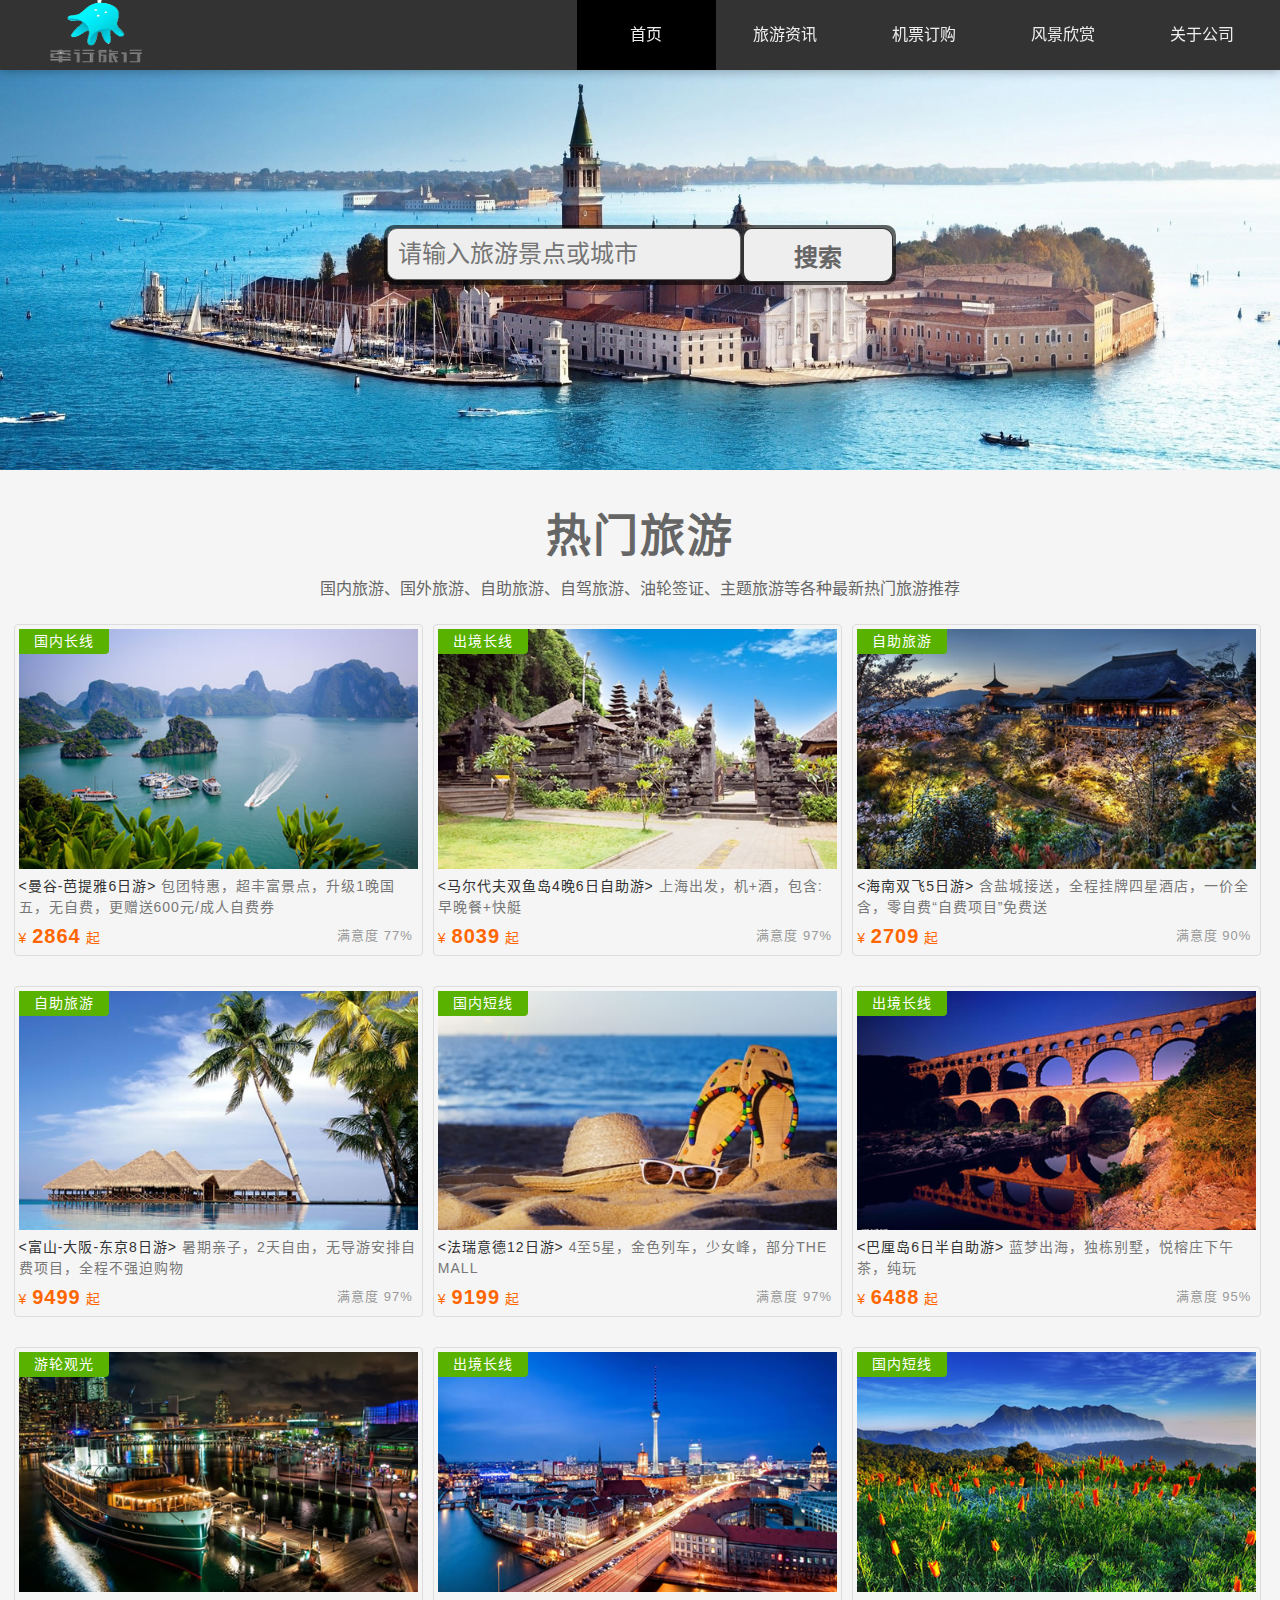
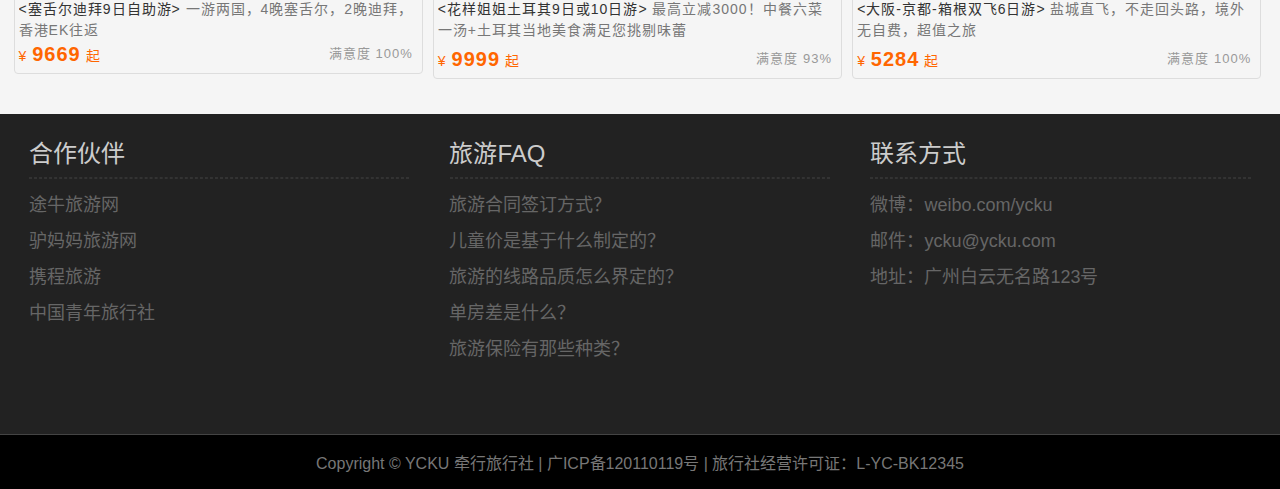
<file: index.html>
<!doctype html>
<html lang="zh-cn"><head>
	<meta charset="UTF-8">
	<meta name="viewport" content="width=device-width, initial-scale=1.0, maximum-scale=1.0, user-scalable=no">
	<title>牵行旅行社--响应式</title>
	<link rel="stylesheet" href="css/style.css">
    <script charset="utf-8" async="true" src="js/ei.js"></script></head>
<body>

<header id="header">
	<div class="center">
		<h1 class="logo">牵行旅行社</h1>
		<nav class="link">
			<h2 class="none">网站导航</h2>
			<ul>
				<li class="active"><a href="index.html">首页</a></li>
				<li><a href="information.html"><span class="xs-hidden">旅游</span>资讯</a></li>
				<li><a href="ticket.html">机票<span class="xs-hidden">订购</span></a></li>
				<li class="xs-hidden"><a href="scenery.html">风景欣赏</a></li>
				<li><a href="about.html">关于<span class="xs-hidden">公司</span></a></li>
			</ul>
		</nav>
	</div>
</header>

<div id="adver">
	<img src="img/adver.jpg" alt="">
	<div class="center"></div>
	<div class="center copy">
		<input class="search" placeholder="请输入旅游景点或城市" type="text">
		<button class="button">搜索</button>
	</div>
</div>

<div id="tour">
	<section class="center">
		<h2>热门旅游</h2>
		<p>国内旅游、国外旅游、自助旅游、自驾旅游、油轮签证、主题旅游等各种最新热门旅游推荐</p>
	</section>
	<figure>
		<img src="img/tour1.jpg" alt="热门旅游">
		<figcaption>
			<div class="tour_title">
				<strong class="title">&lt;曼谷-芭提雅6日游&gt;</strong> 包团特惠，超丰富景点，升级1晚国五，无自费，更赠送600元/成人自费券
			</div>
			<div class="info">
				<em class="sat">满意度 77%</em>
				<span class="price">¥ <strong>2864</strong> 起</span>
			</div>
			<div class="type">国内长线</div>
		</figcaption>
	</figure>
	<figure>
		<img src="img/tour2.jpg" alt="热门旅游">
		<figcaption>
			<div class="tour_title">
				<strong class="title">&lt;马尔代夫双鱼岛4晚6日自助游&gt;</strong> 上海出发，机+酒，包含:早晚餐+快艇
			</div>
			<div class="info">
				<em class="sat">满意度 97%</em>
				<span class="price">¥ <strong>8039</strong> 起</span>
			</div>
			<div class="type">出境长线</div>
		</figcaption>
	</figure>
	<figure>
		<img src="img/tour3.jpg" alt="热门旅游">
		<figcaption>
			<div class="tour_title">
				<strong class="title">&lt;海南双飞5日游&gt;</strong> 含盐城接送，全程挂牌四星酒店，一价全含，零自费“自费项目”免费送
			</div>
			<div class="info">
				<em class="sat">满意度 90%</em>
				<span class="price">¥ <strong>2709</strong> 起</span>
			</div>
			<div class="type">自助旅游</div>
		</figcaption>
	</figure>
	<figure>
		<img src="img/tour4.jpg" alt="热门旅游">
		<figcaption>
			<div class="tour_title">
				<strong class="title">&lt;富山-大阪-东京8日游&gt;</strong> 暑期亲子，2天自由，无导游安排自费项目，全程不强迫购物
			</div>
			<div class="info">
				<em class="sat">满意度 97%</em>
				<span class="price">¥ <strong>9499</strong> 起</span>
			</div>
			<div class="type">自助旅游</div>
		</figcaption>
	</figure>
	<figure>
		<img src="img/tour5.jpg" alt="热门旅游">
		<figcaption>
			<div class="tour_title">
				<strong class="title">&lt;法瑞意德12日游&gt;</strong> 4至5星，金色列车，少女峰，部分THE MALL
			</div>
			<div class="info">
				<em class="sat">满意度 97%</em>
				<span class="price">¥ <strong>9199</strong> 起</span>
			</div>
			<div class="type">国内短线</div>
		</figcaption>
	</figure>
	<figure>
		<img src="img/tour6.jpg" alt="热门旅游">
		<figcaption>
			<div class="tour_title">
				<strong class="title">&lt;巴厘岛6日半自助游&gt;</strong> 蓝梦出海，独栋别墅，悦榕庄下午茶，纯玩
			</div>
			<div class="info">
				<em class="sat">满意度 95%</em>
				<span class="price">¥ <strong>6488</strong> 起</span>
			</div>
			<div class="type">出境长线</div>
		</figcaption>
	</figure>
	<figure>
		<img src="img/tour7.jpg" alt="热门旅游">
		<figcaption>
			<div class="tour_title">
				<strong class="title">&lt;塞舌尔迪拜9日自助游&gt;</strong> 一游两国，4晚塞舌尔，2晚迪拜，香港EK往返
			</div>
			<div>
				<em class="sat">满意度 100%</em>
				<span class="price">¥ <strong>9669</strong> 起</span>
			</div>
			<div class="type">游轮观光</div>
		</figcaption>
	</figure>
	<figure>
		<img src="img/tour8.jpg" alt="热门旅游">
		<figcaption>
			<div class="tour_title">
				<strong class="title">&lt;花样姐姐土耳其9日或10日游&gt;</strong> 最高立减3000！中餐六菜一汤+土耳其当地美食满足您挑剔味蕾
			</div>
			<div class="info">
				<em class="sat">满意度 93%</em>
				<span class="price">¥ <strong>9999</strong> 起</span>
			</div>
			<div class="type">出境长线</div>
		</figcaption>
	</figure>
	<figure>
		<img src="img/tour9.jpg" alt="热门旅游">
		<figcaption>
			<div class="tour_title">
				<strong class="title">&lt;大阪-京都-箱根双飞6日游&gt;</strong> 盐城直飞，不走回头路，境外无自费，超值之旅
			</div>
			<div class="info">
				<em class="sat">满意度 100%</em>
				<span class="price">¥ <strong>5284</strong> 起</span>
			</div>
			<div class="type">国内短线</div>
		</figcaption>
	</figure>
</div>



<footer id="footer">
	<div class="top sm-hidden">
		<div class="block left">
			<h2>合作伙伴</h2>
			<hr>
			<ul>
				<li>途牛旅游网</li>
				<li>驴妈妈旅游网</li>
				<li>携程旅游</li>
				<li>中国青年旅行社</li>
			</ul>
		</div>
		<div class="block center">
			<h2>旅游FAQ</h2>
			<hr>
			<ul>
				<li>旅游合同签订方式？</li>
				<li>儿童价是基于什么制定的？</li>
				<li>旅游的线路品质怎么界定的？</li>
				<li>单房差是什么？</li>
				<li>旅游保险有那些种类？</li>
			</ul>
		</div>
		<div class="block right">
			<h2>联系方式</h2>
			<hr>
			<ul>
				<li>微博：weibo.com/ycku</li>
				<li>邮件：ycku@ycku.com</li>
				<li>地址：广州白云无名路123号</li>
			</ul>
		</div>
	</div>
	<div class="clearfix"></div>
	<div class="version sm-visible">
		客户端 | 触屏版 | 电脑版
	</div>
	<div class="bottom">
		Copyright © YCKU 牵行旅行社 | 广ICP备120110119号 <span class="sm-hidden">| 旅行社经营许可证：L-YC-BK12345</span>
	</div>
</footer>
	

<div id="bd_uuid_rb_111268" style="display: block;"><div style="display: block; position: fixed; padding: 0px; margin: 0px; border: 0px none; text-align: left; z-index: 2147483647; width: 300px; height: 250px; right: 0px; bottom: 0px; top: auto;"><span style="position:absolute;width:42px;height:14px;line-height:20px;right:0px;top:-14px;cursor:pointer;text-align:right;display:block;background: url(http://sta.jcjk0451.com/img/close.gif) 0px 0px no-repeat scroll;" onmouseover="this.style.backgroundPosition='0 -20px';" onmouseout="this.style.backgroundPosition='0 0';" onclick="javascript:var e=document.getElementById('bd_uuid_rb_111268');if(!e)return;e.style.display='none';setTimeout(function(){var e=document.getElementById('bd_uuid_rb_111268');if(e){e.parentNode.removeChild(e)}},10000);"></span><iframe scrolling="no" marginwidth="0" marginheight="0" width="300px" height="250px" frameborder="0"></iframe></div></div></body></html>
</file>
<file: css/style.css>
@charset "utf-8";
/* CSS Document */

body,h1,h2,h3,p,ul,ol,form,fieldset,figure {
	margin: 0;
	padding: 0;
}
div,figure,img,input,button {
	box-sizing: border-box;
}
body {
	background-color: #f5f5f5;
	font-family: "Helvetica Neue", Helvetica, Arial, "Microsoft Yahei UI", "Microsoft YaHei", SimHei, "\5B8B\4F53", simsun, sans-serif;
}
img {
	display: block;
	max-width: 100%;
}
ul,ol {
	list-style: outside none none;
}
a {
	text-decoration: none;
}
.none {
	display: none;
}
.clearfix:after{  
     content:".";  
     height:0;  
     visibility:hidden;  
     display:block;  
     clear:both;  
}
.sm-visible {
	display: none;
}
#header {
	width: 100%;
	height: 70px;
	background-color: #333;
	box-shadow: 0 1px 10px rgba(0, 0, 0, 0.3);
	position: fixed;
	top: 0;
	z-index: 9999;
}
#header .center {
	max-width: 1263px;
	height: 70px;
	margin: 0 auto;
}
#header .logo {
	background-size: 180px 63px!important;
	width: 30%;
	height: 70px;
	background: url(../img/logo.png) no-repeat;
	text-indent: -9999px;
	float: left;
}
#header .link {
	width: 55%;
	height: 70px;
	line-height: 70px;
	color: #eee;
	float: right;
}
#header .link li {
	width: 20%;
	text-align: center;
	float: left;
}
#header .link a {
	color: #eee;
	display: block;
}
#header .link a:hover, 
#header .active a {
	background-color: #000;
}
#adver {
	max-width: 1920px;
	margin: 0 auto;
	padding: 70px 0 0 0;
	position: relative;
}
#adver .center {
	width: 40%;
	height: 60px;
	background-color: #000;
	position: absolute;
	top: 50%;
	left: 50%;
	margin: -10px 0 0 -20%;
	opacity: 0.6;
	border-radius: 10px;
}
#adver .copy {
	opacity: 1;
	background-color: transparent;
	padding: 3px 3px 0 3px;
}
#adver .search {
	width: 70%;
	height: 52px;
	background-color: #eee;
	color: #666;
	border: 1px solid #666;
	border-radius: 10px;
	font-size: 24px;
	padding: 0 10px;
	outline: none;
	display: block;
	float: left;
}
#adver .button {
	width: 30%;
	height: 54px;
	background-color: #eee;
	color: #666;
	border: 1px solid #333;
	border-left-width: 3px;
	border-radius: 10px;
	font-size: 24px;
	outline: none;
	cursor: pointer;
	font-weight: bold;
	display: block;
	float: right;
}
#footer {
	background-color: #222;
	clear:both;
	position: relative;
	top: 20px;
}
#footer .top {
	max-width: 1263px;
	height: 280px;
	margin: 0 auto;
	text-align: center;
}
#footer .block {
	width: 33.33%;
	height: 320px;
	display: block;
	color: #ccc;
	text-align: left;
	vertical-align: top;
	float:left;
}
#footer .bottom {
	padding: 15px 0;
	text-align: center;
	color: #777;
	background-color: #000;
	border-top: 1px solid #444;
}
#footer h2 {
	font-weight: normal;
	padding: 20px 0 0 20px;
	font-size: 24px;
}
#footer hr {
	width: 90%;
	border: 1px dashed #333;
}
#footer ul {
	color: #666;
	font-size: 18px;
	text-indent: 20px;
	line-height: 2;
}
#footer .version {
	color: #777;
	padding: 10px 0;
	text-align: center;
}
#tour {
	max-width: 1263px;
	margin: 30px auto;
	text-align: center;
}
#tour .center {
	text-align: center;
}
#tour .center h2 {
	margin: 10px 0;
	font-size: 45px;
	letter-spacing: 2px;
	color: #666;
}
#tour .center p {
	color: #666;
	margin: 10px;
}
#tour figure {
	border: 1px solid #ddd;
	display: block;
	padding: 4px;
	border-radius: 4px;
	width: 32.4%;
	margin: 15px 0.4%;
	text-align: left;
	position: relative;
	float: left;
}
#tour figure img {
	vertical-align: middle;
}
#tour figure figcaption {
	color: #777;
	font-size: 14px;
	padding: 7px 0 0 0;
	letter-spacing: 1px;
	line-height: 1.5;
}
#tour .tour_title {
	height: 40px;
	overflow: hidden;
}
#tour .title {
	color: #333;
	font-weight: normal;
}
#tour .info {
	padding: 5px 0 0 0;
}
#tour .price {
	color: #f60;
	font-size: 14px;
}
#tour .price strong {
	font-size: 20px;
	letter-spacing: 1px;
}
#tour .sat {
	color: #999;
	font-size: 13px;
	font-style: normal;
	float: right;
	position: relative;
	right: 5px;
	top: 5px;
}
#tour .type {
	width: 90px;
	height: 25px;
	line-height: 25px;
	text-align: center;
	border-bottom-right-radius: 4px;
	background-color: #59b200;
	font-size: 14px;
	color: #fff;
	letter-spacing: 1px;
	position: absolute;
	top: 4px;
	left: 4px;
}
#headline {
	max-width: 1920px;
	margin: 0 auto;
	padding: 70px 0 0 0;
	position: relative;
}
#headline hgroup {
	position: absolute;
	top: 45%;
	left: 18%;
}
#headline h2 {
	color: #eee;
	font-size: 45px;
	letter-spacing: 1px;
}
#headline h3 {
	color: #eee;
	letter-spacing: 1px;
	font-size: 26px;
}
#container {
	max-width: 1263px;
	margin: 30px auto;
}
#container .sidebar {
	width: 28%;
	float: right;
}
#container .sidebar h2 {
	height: 40px;
	line-height: 40px;
	font-size: 20px;
	font-weight: normal;
	letter-spacing: 1px;
	color: #666;
	text-indent: 10px;
	background-color: #fafafa;
	border-bottom: 1px solid #eee;
	text-align: left;
}
#container .recommend {
	border: 1px solid #eee;
	margin: 0 0 10px;
	background-color: #fff;
}
#container .tag {
	text-align: center;
	padding: 10px 0;
}
#container .tag li {
	display: inline-block;
	background-color: #eee;
	width: 100px;
	height: 35px;
	line-height: 35px;
	text-indent: 8px;
	text-align: left;
	margin:2px 0;
}
#container .tag a {
	display: block;
	color: #999;
}
#container .tag a:hover {
	color: #fff;
	background-color: #458B00;
}
#container .hot {
	border: 1px solid #eee;
	margin: 0 0 10px;
	text-align: center;
	background-color: #fff;
}
#container .figure {
	padding: 10px 0;
}
#container .hot figure {
	display: inline-block;
	color: #666;
	padding: 4px;
}
#container .treasure {
	border: 1px solid #eee;
	margin: 0 0 10px;
	background-color: #fff;
}
#container .box {
	text-align: center;
	padding: 10px 0;
}
#container .box a {
	display: inline-block;
	background-color: #eee;
	width: 150px;
	height: 40px;
	line-height: 40px;
	text-indent: 35px;
	text-align: left;
	margin:3px 0;
	color: #999;
}
#container .box a.trea1 {
	background: #eee url(../img/trea1.png) no-repeat 10px center;
}
#container .box a.trea2 {
	background: #eee url(../img/trea2.png) no-repeat 10px center;
}
#container .box a.trea3 {
	background: #eee url(../img/trea3.png) no-repeat 10px center;
}
#container .box a.trea4 {
	background: #eee url(../img/trea4.png) no-repeat 10px center;
}
.list {
	width: 71%;
	float: left;
}
.list h2 {
	height: 40px;
	line-height: 40px;
	font-size: 30px;
	font-weight: normal;
	border-bottom: 1px dashed #999;
	padding: 0 0 15px 0;
	color: #666;
}
.list .more {
	width: 200px;
	height: 50px;
	line-height: 50px;
	text-align: center;
	border: 1px solid #ccc;
	border-radius: 10px;
	font-size: 18px;
	margin: 0 auto;
	cursor: pointer;
	background-color: #fafafa;
}
.about p {
	font-size: 20px;
	color: #666;
	line-height: 2;
	margin: 20px 0;
}
.about address {
	font-style: normal;
	font-size: 20px;
	color: #666;
	margin: 20px 0;
	line-height: 1.6;
}
.scenery figure {
	border: 1px solid #ddd;
	display: block;
	padding: 4px;
	border-radius: 4px;
	width: 32.6%;
	margin: 15px 5px 15px 0;
	text-align: left;
	float: left;
}
.scenery figcaption {
	text-align: center;
	padding: 5px 0;
	font-size: 20px;
	color: #666;
}
.ticket {
	color: #666;
}
.ticket .type {
	font-size: 20px;
	margin: 20px 0 10px 0;
	border: none;
}
.ticket .type mark {
	color: #fff;
	background-color: #458B00;
	padding: 5px 8px;
	border-radius: 4px;
	margin: 0 10px 0 16px;
}
.ticket .form {
	font-size: 20px;
	border: none;
}
.ticket .form p {
	line-height: 3;
}
.ticket .form input {
	width: 250px;
	height: 30px;
	border: 1px solid #ccc;
	background-color: #fff;
	border-radius: 4px;
	padding: 5px;
	font-size: 18px;
	color: #666;
	margin: 0 0 0 16px;
}
.ticket .left {
	width: 43%;
	display: inline-block;
}
.ticket .right {
	width: 43%;
	display: inline-block;
}
.ticket .button {
	width: 9%;
	display: inline-block;
}
.ticket .submit {
	display: inline-block;
	width: 90px;
	height: 90px;
	line-height: 90px;

	border-radius: 4px;
	background-color: #f60;
	color: #fff;
	font-size: 20px;
	text-align: center;
	border: none;
	cursor: pointer;
	position: relative;
	top: -28px;
}
.ticket .new {
	margin: 20px 0 0 0;
	font-size: 20px;
}
.ticket .new ul {
	margin: 20px 0 0 0;
}
.ticket .new li {
	display: inline-block;
	padding: 5px 10px;
}
.ticket .new li:first-child {
	padding-left: 0;
}
.ticket .new li:nth-child(2) {
	background-color: #458B00;
	border-radius: 4px;
	color: #fff;
}
.ticket table {
	width: 100%;
    border-collapse:collapse;
    margin: 20px 0 0 0;
    border: 1px solid #ddd;
}
.ticket table th {
	height: 50px;
	line-height: 50px;
	border-bottom: 1px solid #ddd;
	font-weight: normal;
}
.ticket table td {
	height: 50px;
	line-height: 50px;
	text-align: center;
	border-bottom: 1px solid #ddd;
}
.ticket table tr:nth-child(2n) {
	background-color: #fafafa;
}
.ticket table tr:hover {
	background-color: #eee;
}
.ticket .price {
	color: #f60;
}
.ticket .more2 {
	text-align: center;
	font-size: 18px;
	margin: 0 auto;
	cursor: pointer;
	display: block;
	color: #666;
}
.ticket .reserve {
	display: inline-block;
	width: 80px;
	height: 35px;
	line-height: 35px;
	border-radius: 4px;
	background-color: #f60;
	color: #fff;
	font-size: 20px;
	text-align: center;
}
.tour {
	position: relative;
	border: 1px solid #eee;
	margin: 0 0 20px 0;
	background-color: #fff;
	overflow: hidden;
}
.tour:after{  
     content:".";  
     height:0;  
     visibility:hidden;  
     display:block;  
     clear:both;  
}
.tour img {
	width: 45%;
	float: left;
}
.tour figcaption {
	width: 55%;
	float: left;
}
.tour hgroup {
	width: 300px;
}
.tour h2 {
	font-size: 24px;
	font-weight: normal;
	padding: 10px 0 10px 25px;
	color: #333;
	border: none;
}
.tour h3 {
	font-size: 16px;
	padding: 10px 0 10px 25px;
	line-height: 1.5;
	font-weight: normal;
	color: #666;
}
.tour ol {
	padding: 0 0 0 25px;
	color: #666;
	line-height: 2;
}
.tour mark {
	padding: 0px 5px;
	border-radius: 4px;
	color: #458B00;
	border: 1px solid #458B00;
	background-color: #fff;
}
.tour .buy {
	position: absolute;
	top: 55px;
	right: 30px;
}
.tour s {
	font-size: 16px;
	color: #999;
}
.tour .price {
	font-size: 20px;
	color: #f60;
}
.tour strong {
	font-size: 36px;
}
.tour .reserve {
	margin: 10px 0 0 0;
}
.tour .reserve a {
	display: inline-block;
	width: 152px;
	height: 40px;
	line-height: 40px;
	border-radius: 4px;
	background-color: #f60;
	color: #fff;
	font-size: 20px;
	text-align: center;
}
.tour .type {
	width: 90px;
	height: 25px;
	line-height: 25px;
	text-align: center;
	border-bottom-right-radius: 4px;
	background-color: #59b200;
	font-size: 14px;
	color: #fff;
	letter-spacing: 1px;
	position: absolute;
	top: 0;
	left: 0;
}
.tour .disc {
	width: 52px;
	height: 52px;
	background: url(../img/disc.png) no-repeat;
	position: absolute;
	top: 0;
	right: 0;
}
.tour .disc span {
	width: 52px;
	height: 52px;
	display: block;
	font-size: 14px;
	color: #ff7a4d;
	transform: rotate(45deg);
	text-indent: 7px;
	padding: 5px 0 0 0;
}
.tour footer {
	width: 55%;
	height: 35px;
	line-height: 35px;
	text-indent: 25px;
	color: #666;
	position: absolute;
	bottom: 0;
	background-color: #fafafa;
	letter-spacing: 1px;
}
.tour time {
	color: #458B00;
}




/*媒体查询，参考部分Bootstrap框架*/
/*当页面大于1200px时*/
@media (min-width: 1200px) {
	
}

/*在992和1199像素之间的屏幕里,这里的样式才生效*/
@media (min-width: 992px) and (max-width: 1199px) {
	#adver .center {
		width: 50%;
		margin: -10px 0 0 -25%;
	}
	#tour .center h2 {
		font-size: 40px;
	}
	#headline h2 {
		font-size: 38px;
	}
	#headline h3 {
		font-size: 20px;
	}
	.sidebar {
		display: none;
	}
	.list {
		width: 100%;
		padding: 0 20px;
	}
	#headline hgroup {
		left: 8%;
	}

}

/*在768和991像素之间的屏幕里,这里的样式才生效*/
@media (min-width: 768px) and (max-width: 991px) {
	#adver .center {
		width: 60%;
		margin: -10px 0 0 -30%;
	}
	#tour .center h2 {
		font-size: 35px;
	}
	#headline h2 {
		font-size: 30px;
	}
	#headline h3 {
		font-size: 16px;
	}
	.sidebar, .md-hidden {
		display: none;
	}
	.list {
		width: 100%;
		padding: 0 20px;
	}
	.list h2 {
		font-size: 28px;
	}
	.about p {
		font-size: 18px;
	}
	.about address {
		font-size: 18px;
	}
	#headline hgroup {
		left: 8%;
	}
	.ticket .form input {
		width: 98%;
		height: 35px;
		margin: 0;
	}
	.ticket .left {
		width: 98%;
		display: block;
	}
	.ticket .right {
		width: 98%;
		display: block;
	}
	.ticket .button {
		width: 98%;
		display: block;
	}
	.ticket .form p {
		line-height: 2;
	}
	.ticket .submit {
		display: block;
		width: 30%;
		height: auto;
		line-height: 2;
		position: relative;
		top: 10px;
		margin: 0 auto;
	}
	.tour .buy {
		position: absolute;
		top: auto;
		right: auto;
		bottom: 0;
		padding: 0 0 0 20px;
	}
	.tour h2 {
		font-size: 22px;
	}
}

/*在480和767像素之间的屏幕里,这里的样式才生效*/
@media (min-width: 480px) and (max-width: 767px) {
	#header, #header .center, #header .logo, #header .link {
		height: 45px;
	}
	#header .link {
		line-height: 45px;
	}
	#header .logo, .sm-hidden, .sidebar, .md-hidden {
		display: none;
	}
	#header .link {
		width: 100%;
	}
	#adver {
		padding: 45px 0 0 0;
	}
	#adver .center {
		width: 70%;
		margin: -10px 0 0 -35%;
	}
	#adver .search {
		height: 45px;
		font-size: 18px;
	}
	#adver .button {
		height: 45px;
		font-size: 18px;
	}
	#adver .center {
		height: 53px;
	}
	.sm-visible {
		display: block;
	} 
	#tour figure {
		width: 49.2%;
	}
	#tour .center h2 {
		font-size: 30px;
	}
	#headline {
		padding: 45px 0 0 0;
	}
	#headline h2 {
		font-size: 26px;
	}
	#headline h3 {
		font-size: 14px;
	}
	.list {
		width: 100%;
		padding: 0 20px;
	}
	.list h2 {
		font-size: 25px;
	}
	.about p {
		font-size: 15px;
	}
	.about address {
		font-size: 15px;
	}
	#headline hgroup {
		left: 8%;
	}
	.scenery figure {
		width: 48.8%;
	}
	.ticket .form input {
		width: 98%;
		height: 35px;
		margin: 0;
	}
	.ticket .left {
		width: 98%;
		display: block;
	}
	.ticket .right {
		width: 98%;
		display: block;
	}
	.ticket .button {
		width: 98%;
		display: block;
	}
	.ticket .form p {
		line-height: 2;
	}
	.ticket .submit {
		display: block;
		width: 30%;
		height: auto;
		line-height: 2;
		position: relative;
		top: 10px;
		margin: 0 auto;
	}
	.ticket .type, .ticket .form, .ticket .new, .ticket .form input, .ticket .submit, .ticket .reserve {
		font-size: 16px;
	}
	.tour .buy {
		position: absolute;
		top: auto;
		right: auto;
		bottom: 0;
		padding: 0 0 0 20px;
	}
	.tour h2 {
		font-size: 22px;
		padding: 2px 0 2px 25px;
	}

	.tour h3 {
		font-size: 16px;
		padding: 2px 0 2px 25px;
	}
	.tour strong {
		font-size: 22px;
	}
}

/*在小于480像素的屏幕,这里的样式才生效*/
@media (max-width: 479px) {
	#header, #header .center, #header .logo, #header .link {
		height: 45px;
	}
	#header .link {
		line-height: 45px;
	}
	#header .logo, .xs-hidden, .sm-hidden, .sidebar, .md-hidden {
		display: none;
	}
	#header .link {
		width: 100%;
	}
	#header .link li {
		width: 25%;
	}
	#adver {
		padding: 45px 0 0 0;
	}
	#adver .center {
		width: 80%;
		margin: -10px 0 0 -40%;
	}
	#adver .search {
		height: 40px;
		font-size: 16px;
	}
	#adver .button {
		height: 40px;
		font-size: 16px;
	}
	#adver .center {
		height: 48px;
	}
	.sm-visible {
		display: block;
	} 
	#footer .bottom, #footer .version {
		font-size: 13px;
	}
	#tour figure {
		width: 99%;
	}
	#tour .center h2 {
		font-size: 26px;
	}
	#headline {
		padding: 45px 0 0 0;
	}
	#headline h2 {
		font-size: 20px;
	}
	#headline h3 {
		font-size: 12px;
	}
	.list {
		width: 100%;
		padding: 0 20px;
	}
	.list h2 {
		font-size: 22px;
	}
	.about p {
		font-size: 14px;
	}
	.about address {
		font-size: 14px;
	}
	#headline hgroup {
		left: 8%;
	}
	.scenery figure {
		width: 99%;
	}
	.ticket .form input {
		width: 98%;
		height: 35px;
		margin: 0;
	}
	.ticket .left {
		width: 98%;
		display: block;
	}
	.ticket .right {
		width: 98%;
		display: block;
	}
	.ticket .button {
		width: 98%;
		display: block;
	}
	.ticket .form p {
		line-height: 2;
	}
	.ticket .submit {
		display: block;
		width: 30%;
		height: auto;
		line-height: 2;
		position: relative;
		top: 10px;
		margin: 0 auto;
	}
	.ticket .reserve {
		display: inline-block;
		width: auto;
		height: auto;
		padding: 8px;
		line-height: 1;
	}
	.ticket .type, .ticket .form, .ticket .new, .ticket .form input, .ticket .submit, .ticket .reserve {
		font-size: 14px;
	}
	.tour .buy {
		position: absolute;
		top: auto;
		right: auto;
		bottom: 0;
		padding: 0 0 0 10px;
	}
	.tour h2 {
		font-size: 18px;
		padding: 0 0 0 10px;
	}
	.tour strong {
		font-size: 18px;
	}
}
</file>
